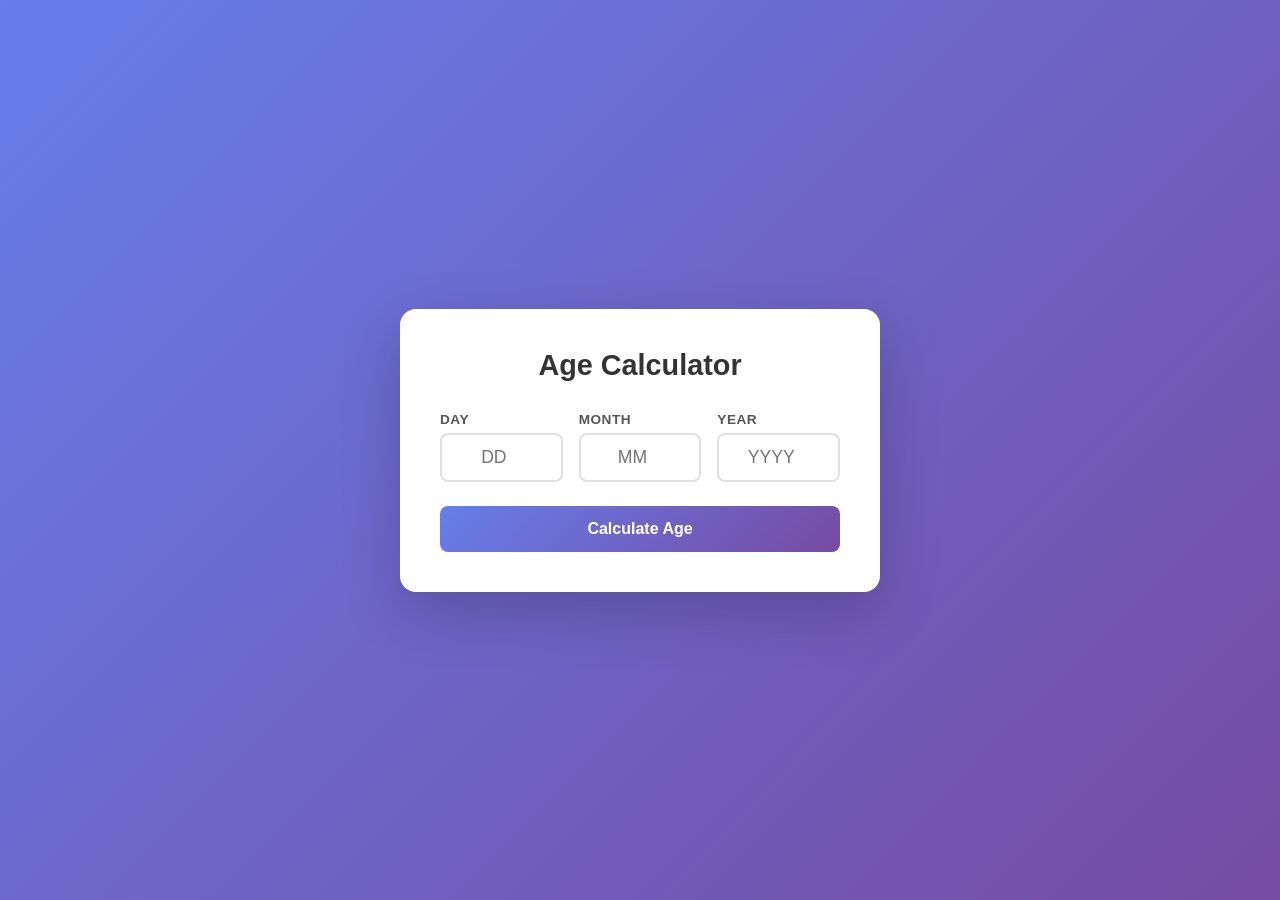
<file: Task-1/index.html>
<!DOCTYPE html>
<html lang="en">
<head>
    <meta charset="UTF-8">
    <meta name="viewport" content="width=device-width, initial-scale=1.0">
    <title>Age Calculator</title>
    <link rel="stylesheet" href="style.css">
</head>
<body>
    <div class="container">
        <h1>Age Calculator</h1>
        <form id="age-form">
            <div class="input-group">
                <div class="input-field">
                    <label for="day">Day</label>
                    <input type="number" id="day" min="1" max="31" placeholder="DD" required>
                </div>
                <div class="input-field">
                    <label for="month">Month</label>
                    <input type="number" id="month" min="1" max="12" placeholder="MM" required>
                </div>
                <div class="input-field">
                    <label for="year">Year</label>
                    <input type="number" id="year" min="1900" max="2026" placeholder="YYYY" required>
                </div>
            </div>
            <button type="submit">Calculate Age</button>
        </form>
        <div id="result" class="result hidden">
            <h2>Your Age</h2>
            <div class="age-display">
                <div class="age-box">
                    <span id="years">0</span>
                    <p>Years</p>
                </div>
                <div class="age-box">
                    <span id="months">0</span>
                    <p>Months</p>
                </div>
                <div class="age-box">
                    <span id="days">0</span>
                    <p>Days</p>
                </div>
            </div>
        </div>
        <p id="error" class="error hidden"></p>
    </div>
    <script src="script.js"></script>
</body>
</html>
</file>
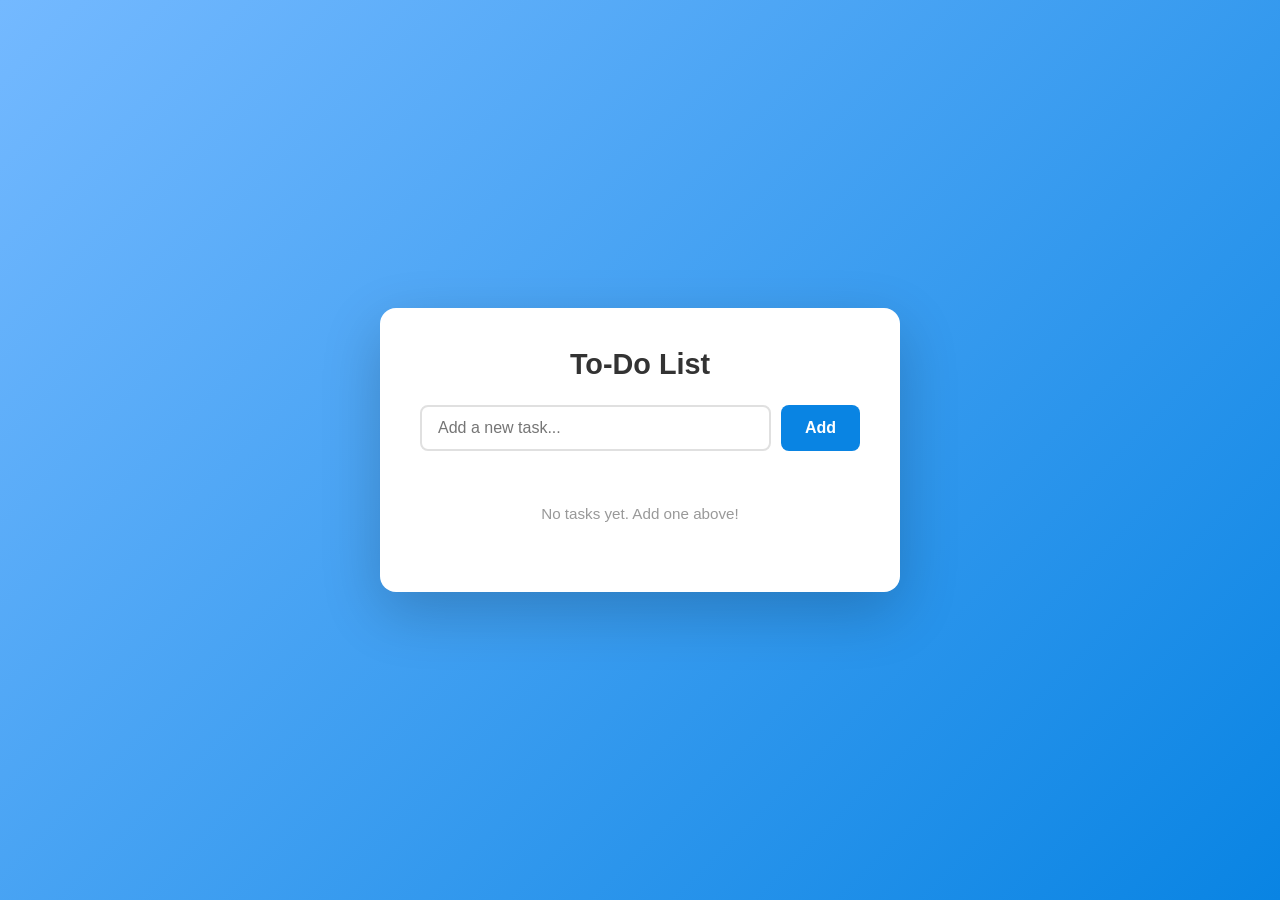
<file: Task-2/index.html>
<!DOCTYPE html>
<html lang="en">
<head>
    <meta charset="UTF-8">
    <meta name="viewport" content="width=device-width, initial-scale=1.0">
    <title>To-Do List</title>
    <link rel="stylesheet" href="style.css">
</head>
<body>
    <div class="container">
        <h1>To-Do List</h1>
        <form id="task-form">
            <input type="text" id="task-input" placeholder="Add a new task..." required>
            <button type="submit">Add</button>
        </form>
        <ul id="task-list"></ul>
        <div id="empty-state" class="empty-state">
            <p>No tasks yet. Add one above!</p>
        </div>
    </div>
    <script src="script.js"></script>
</body>
</html>
</file>
<file: Task-1/style.css>
* {
    margin: 0;
    padding: 0;
    box-sizing: border-box;
}

body {
    font-family: 'Segoe UI', Tahoma, Geneva, Verdana, sans-serif;
    min-height: 100vh;
    display: flex;
    align-items: center;
    justify-content: center;
    background: linear-gradient(135deg, #667eea 0%, #764ba2 100%);
    padding: 20px;
}

.container {
    background: #fff;
    padding: 40px;
    border-radius: 16px;
    box-shadow: 0 20px 60px rgba(0, 0, 0, 0.2);
    width: 100%;
    max-width: 480px;
    text-align: center;
}

h1 {
    font-size: 1.8rem;
    color: #333;
    margin-bottom: 30px;
}

.input-group {
    display: flex;
    gap: 16px;
    margin-bottom: 24px;
}

.input-field {
    flex: 1;
    text-align: left;
}

.input-field label {
    display: block;
    font-size: 0.85rem;
    font-weight: 600;
    color: #555;
    margin-bottom: 6px;
    text-transform: uppercase;
    letter-spacing: 0.5px;
}

.input-field input {
    width: 100%;
    padding: 12px;
    border: 2px solid #e0e0e0;
    border-radius: 8px;
    font-size: 1.1rem;
    text-align: center;
    transition: border-color 0.3s;
    outline: none;
}

.input-field input:focus {
    border-color: #667eea;
}

button {
    width: 100%;
    padding: 14px;
    background: linear-gradient(135deg, #667eea 0%, #764ba2 100%);
    color: #fff;
    border: none;
    border-radius: 8px;
    font-size: 1rem;
    font-weight: 600;
    cursor: pointer;
    transition: transform 0.2s, box-shadow 0.2s;
}

button:hover {
    transform: translateY(-2px);
    box-shadow: 0 6px 20px rgba(102, 126, 234, 0.4);
}

button:active {
    transform: translateY(0);
}

.result {
    margin-top: 30px;
    padding-top: 24px;
    border-top: 2px solid #f0f0f0;
}

.result h2 {
    font-size: 1.1rem;
    color: #666;
    margin-bottom: 16px;
}

.age-display {
    display: flex;
    gap: 16px;
    justify-content: center;
}

.age-box {
    flex: 1;
    background: linear-gradient(135deg, #667eea 0%, #764ba2 100%);
    color: #fff;
    padding: 20px 12px;
    border-radius: 12px;
}

.age-box span {
    font-size: 2rem;
    font-weight: 700;
    display: block;
}

.age-box p {
    font-size: 0.8rem;
    text-transform: uppercase;
    letter-spacing: 1px;
    margin-top: 4px;
    opacity: 0.9;
}

.error {
    color: #e74c3c;
    margin-top: 16px;
    font-size: 0.9rem;
    font-weight: 500;
}

.hidden {
    display: none;
}

@media (max-width: 400px) {
    .container {
        padding: 24px;
    }

    .input-group {
        flex-direction: column;
        gap: 12px;
    }

    .age-box span {
        font-size: 1.5rem;
    }
}
</file>
<file: Task-2/style.css>
* {
    margin: 0;
    padding: 0;
    box-sizing: border-box;
}

body {
    font-family: 'Segoe UI', Tahoma, Geneva, Verdana, sans-serif;
    min-height: 100vh;
    display: flex;
    align-items: center;
    justify-content: center;
    background: linear-gradient(135deg, #74b9ff 0%, #0984e3 100%);
    padding: 20px;
}

.container {
    background: #fff;
    padding: 40px;
    border-radius: 16px;
    box-shadow: 0 20px 60px rgba(0, 0, 0, 0.2);
    width: 100%;
    max-width: 520px;
}

h1 {
    font-size: 1.8rem;
    color: #333;
    margin-bottom: 24px;
    text-align: center;
}

#task-form {
    display: flex;
    gap: 10px;
    margin-bottom: 24px;
}

#task-input {
    flex: 1;
    padding: 12px 16px;
    border: 2px solid #e0e0e0;
    border-radius: 8px;
    font-size: 1rem;
    outline: none;
    transition: border-color 0.3s;
}

#task-input:focus {
    border-color: #0984e3;
}

#task-form button {
    padding: 12px 24px;
    background: #0984e3;
    color: #fff;
    border: none;
    border-radius: 8px;
    font-size: 1rem;
    font-weight: 600;
    cursor: pointer;
    transition: background 0.3s, transform 0.2s;
}

#task-form button:hover {
    background: #0769b5;
    transform: translateY(-1px);
}

#task-list {
    list-style: none;
}

.task-item {
    display: flex;
    align-items: center;
    gap: 12px;
    padding: 14px 16px;
    border: 2px solid #f0f0f0;
    border-radius: 10px;
    margin-bottom: 10px;
    transition: border-color 0.3s, background 0.3s;
}

.task-item:hover {
    border-color: #74b9ff;
}

.task-item.completed {
    background: #f8f9fa;
    border-color: #e0e0e0;
}

.task-item.completed .task-text {
    text-decoration: line-through;
    color: #999;
}

.task-checkbox {
    width: 22px;
    height: 22px;
    border: 2px solid #ccc;
    border-radius: 50%;
    cursor: pointer;
    display: flex;
    align-items: center;
    justify-content: center;
    flex-shrink: 0;
    transition: background 0.3s, border-color 0.3s;
}

.task-checkbox:hover {
    border-color: #0984e3;
}

.task-item.completed .task-checkbox {
    background: #0984e3;
    border-color: #0984e3;
}

.task-item.completed .task-checkbox::after {
    content: '✓';
    color: #fff;
    font-size: 0.8rem;
    font-weight: 700;
}

.task-text {
    flex: 1;
    font-size: 1rem;
    color: #333;
    word-break: break-word;
}

.task-edit-input {
    flex: 1;
    padding: 6px 10px;
    border: 2px solid #0984e3;
    border-radius: 6px;
    font-size: 1rem;
    outline: none;
}

.task-actions {
    display: flex;
    gap: 6px;
    flex-shrink: 0;
}

.btn-edit,
.btn-delete,
.btn-save {
    width: 32px;
    height: 32px;
    border: none;
    border-radius: 6px;
    cursor: pointer;
    font-size: 0.85rem;
    display: flex;
    align-items: center;
    justify-content: center;
    transition: background 0.3s, transform 0.2s;
}

.btn-edit {
    background: #dfe6e9;
    color: #555;
}

.btn-edit:hover {
    background: #b2bec3;
    transform: scale(1.1);
}

.btn-delete {
    background: #ffeaea;
    color: #e74c3c;
}

.btn-delete:hover {
    background: #fab1a0;
    color: #fff;
    transform: scale(1.1);
}

.btn-save {
    background: #d4edda;
    color: #28a745;
}

.btn-save:hover {
    background: #a3d9a5;
    color: #fff;
    transform: scale(1.1);
}

.empty-state {
    text-align: center;
    padding: 30px 20px;
    color: #999;
    font-size: 0.95rem;
}

.hidden {
    display: none;
}

@media (max-width: 480px) {
    .container {
        padding: 24px;
    }

    #task-form {
        flex-direction: column;
    }

    #task-form button {
        width: 100%;
    }
}
</file>
